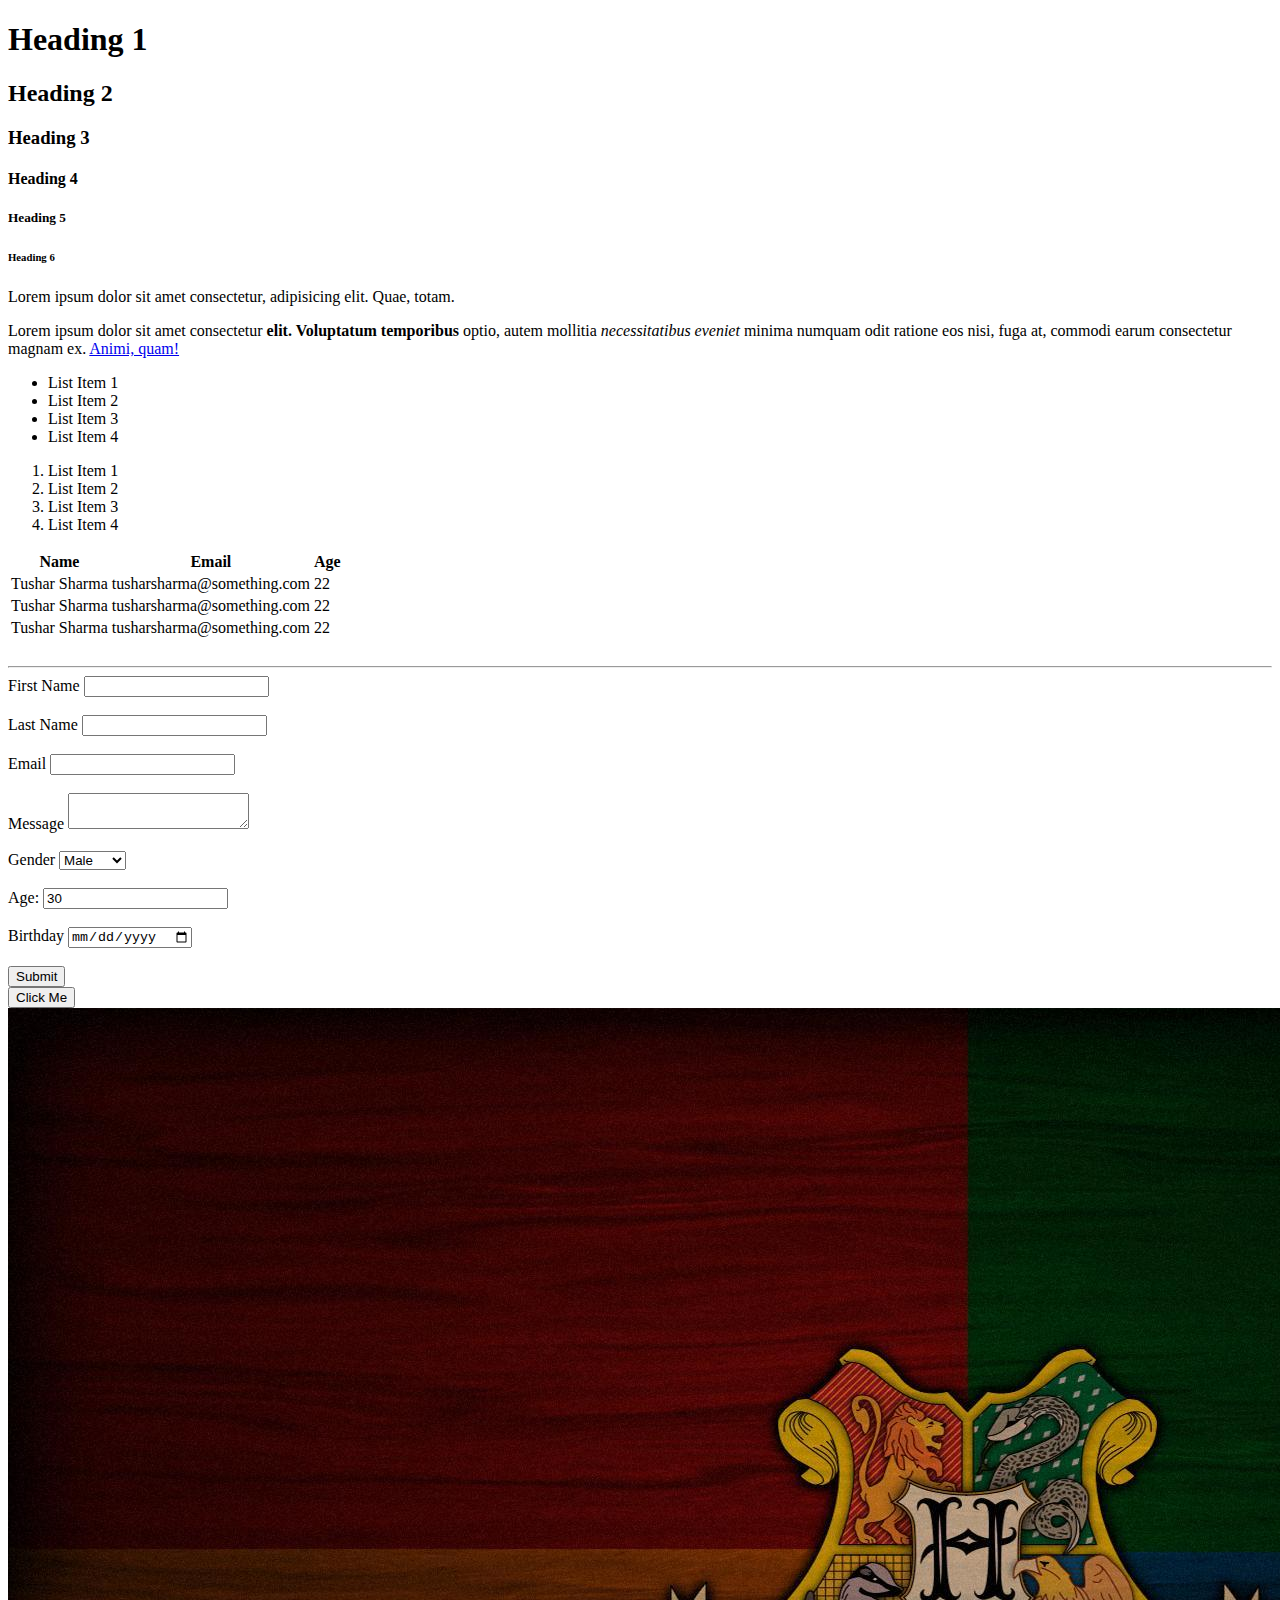
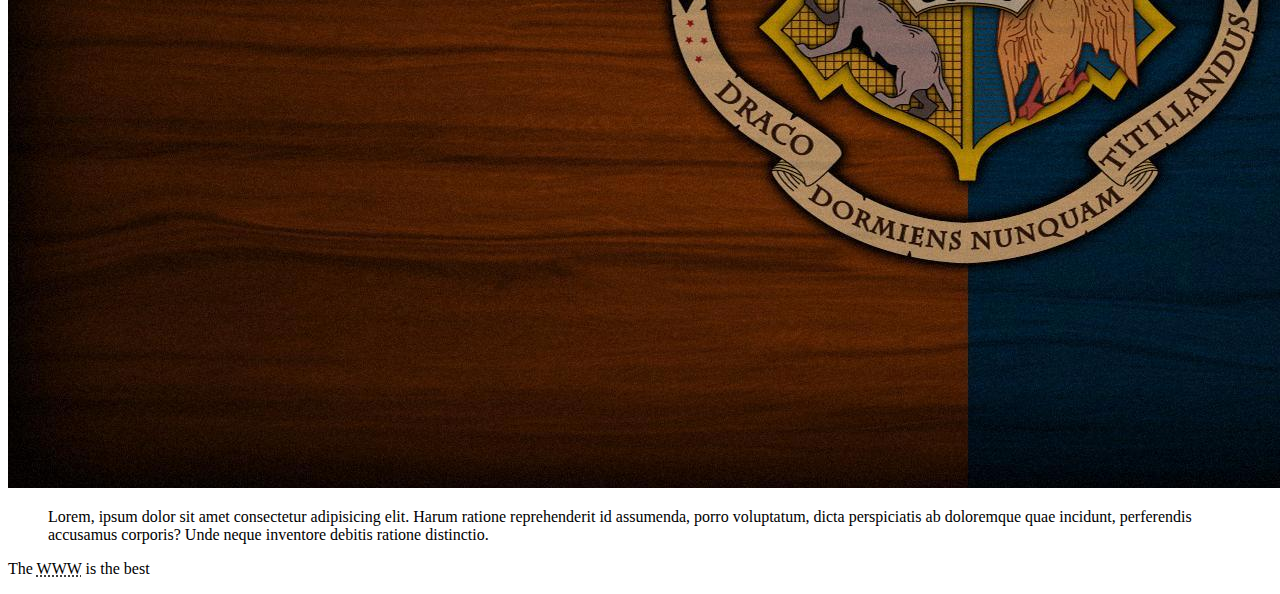
<file: index.html>
<!DOCTYPE html>
<html>
    <head>
        <title>HTML Cheat Sheet</title>
    </head>
    <body>
        <!-- Headings -->
        <h1>Heading 1</h1>
        <h2>Heading 2</h2>
        <h3>Heading 3</h3>
        <h4>Heading 4</h4>
        <h5>Heading 5</h5>
        <h6>Heading 6</h6>

        <!-- Paragraph-->
        <p>
            Lorem ipsum dolor sit amet consectetur, adipisicing elit. Quae, totam.
        </p>
        <p>
            Lorem ipsum dolor sit amet consectetur <strong> elit. Voluptatum temporibus</strong> optio, autem mollitia <em> necessitatibus eveniet</em> minima numquam odit ratione eos nisi, fuga at, commodi earum consectetur magnam ex. <a href="https://google.com" target="_blank">Animi, quam!</a>
        </p>

        <!-- Lists -->
        <ul>
            <li>List Item 1</li>
            <li>List Item 2</li>
            <li>List Item 3</li>
            <li>List Item 4</li>
        </ul>
        <ol>
            <li>List Item 1</li>
            <li>List Item 2</li>
            <li>List Item 3</li>
            <li>List Item 4</li>
        </ol>

        <table>
            <thead>
                <tr>
                    <th>Name</th>
                    <th>Email</th>
                    <th>Age</th>
                </tr>
            </thead>
            <tbody>
                <tr>
                    <td>Tushar Sharma</td>
                    <td>tusharsharma@something.com</td>
                    <td>22</td>
                </tr>
                <tr>
                    <td>Tushar Sharma</td>
                    <td>tusharsharma@something.com</td>
                    <td>22</td>
                </tr>
                <tr>
                    <td>Tushar Sharma</td>
                    <td>tusharsharma@something.com</td>
                    <td>22</td>
                </tr>
            </tbody>
        </table>

        <!-- Forms -->

                <form action="form.php" method="POST">
                    <br>
                    <hr>
                    <div>
                        <label>First Name</label>
                        <input type="text" name="firstName" placehodler="Enter First Name">
                    </div>
                    <br>
                    <div>
                        <label>Last Name</label>
                        <input type="text" name="lastName">
                    </div>
                    <br>
                    <div>
                        <label>Email</label>
                        <input type="email" name="email">
                    </div>
                    <br>
                    <div>
                        <label>Message</label>
                        <textarea name="message"></textarea>
                    </div>
                    <br>
                    <div>
                        <label>Gender</label>
                        <select name="gender">
                            <option value="male">Male</option>
                            <option value="female">Female</option>
                            <option value="other">Other</option>
                        </select>
                    </div>
                    <br>
                    <div>
                        <label>Age: </label>
                        <input type="number" name="age" value="30">
                    </div>
                    <br>
                    <div>
                        <label>Birthday</label>
                        <input type="date" name="birthday">                                                              
                    </div>
                    <br>
                    <input type="submit" name="submit" value="Submit">
                </form>

        <!-- Button -->
        <button>Click Me</button>

        <!-- Image -->
        <img src="Hogwarts Logo.jpg" alt="Hogwarts">   
        
        <!-- Blockquotes -->
        <blockquote>
            Lorem, ipsum dolor sit amet consectetur adipisicing elit. Harum ratione reprehenderit id assumenda, porro voluptatum, dicta perspiciatis ab doloremque quae incidunt, perferendis accusamus corporis? Unde neque inventore debitis ratione distinctio.
        </blockquote>

        <p>The <abbr title="World Wide Web">WWW</abbr> is the best</p>
        
    </body>
</html>
</file>
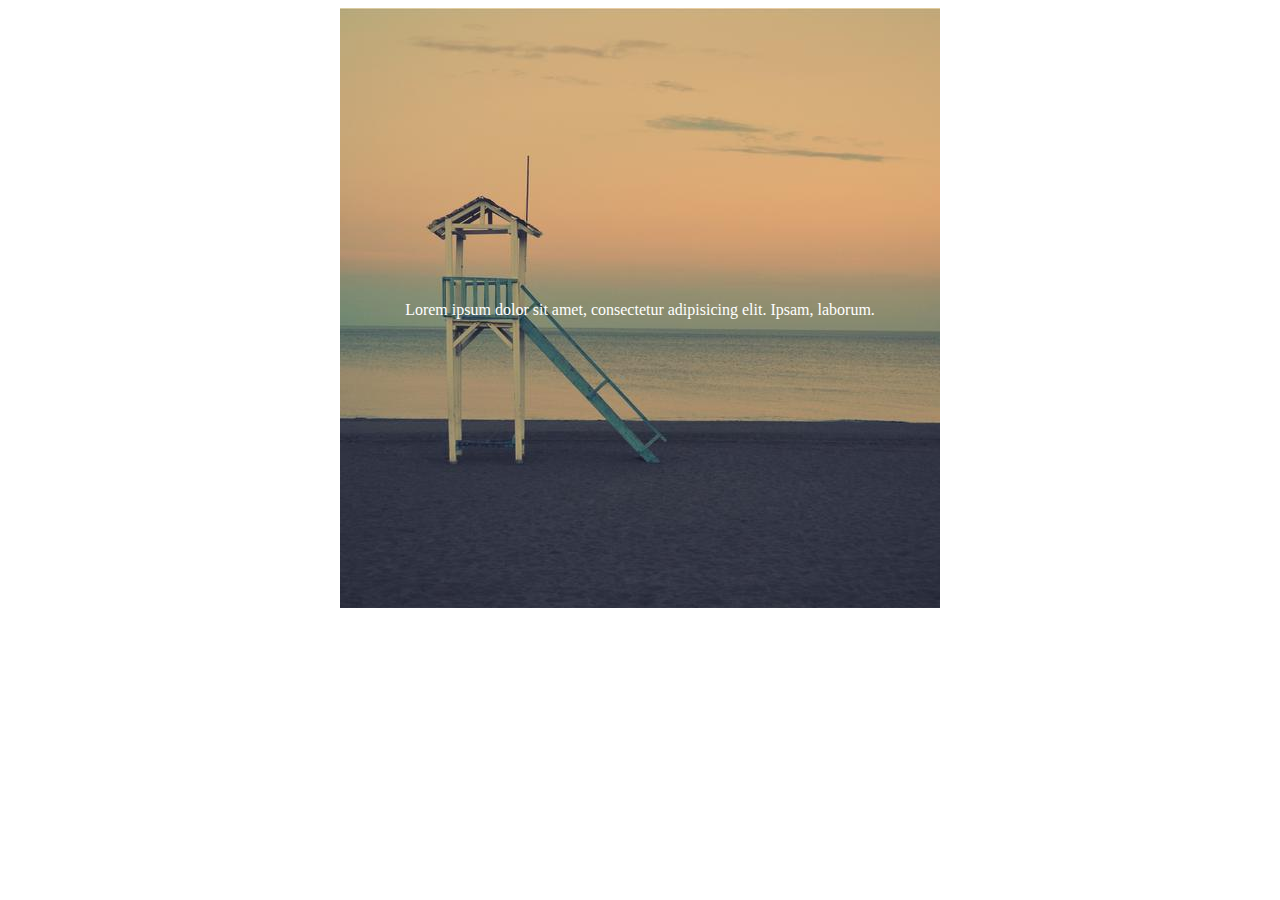
<file: image.html>
<!DOCTYPE html>
<html lang="en" dir="ltr">
  <head>
    <meta charset="utf-8">
    <title>Image</title>
    <link rel="stylesheet" href="styles.css">
  </head>
  <body>
    <div class="container">
      <img src="1.jpg" alt="image">
      <div class="centered">
        Lorem ipsum dolor sit amet, consectetur adipisicing elit. Ipsam, laborum.
      </div>
    </div>
      </body>
</html>
</file>
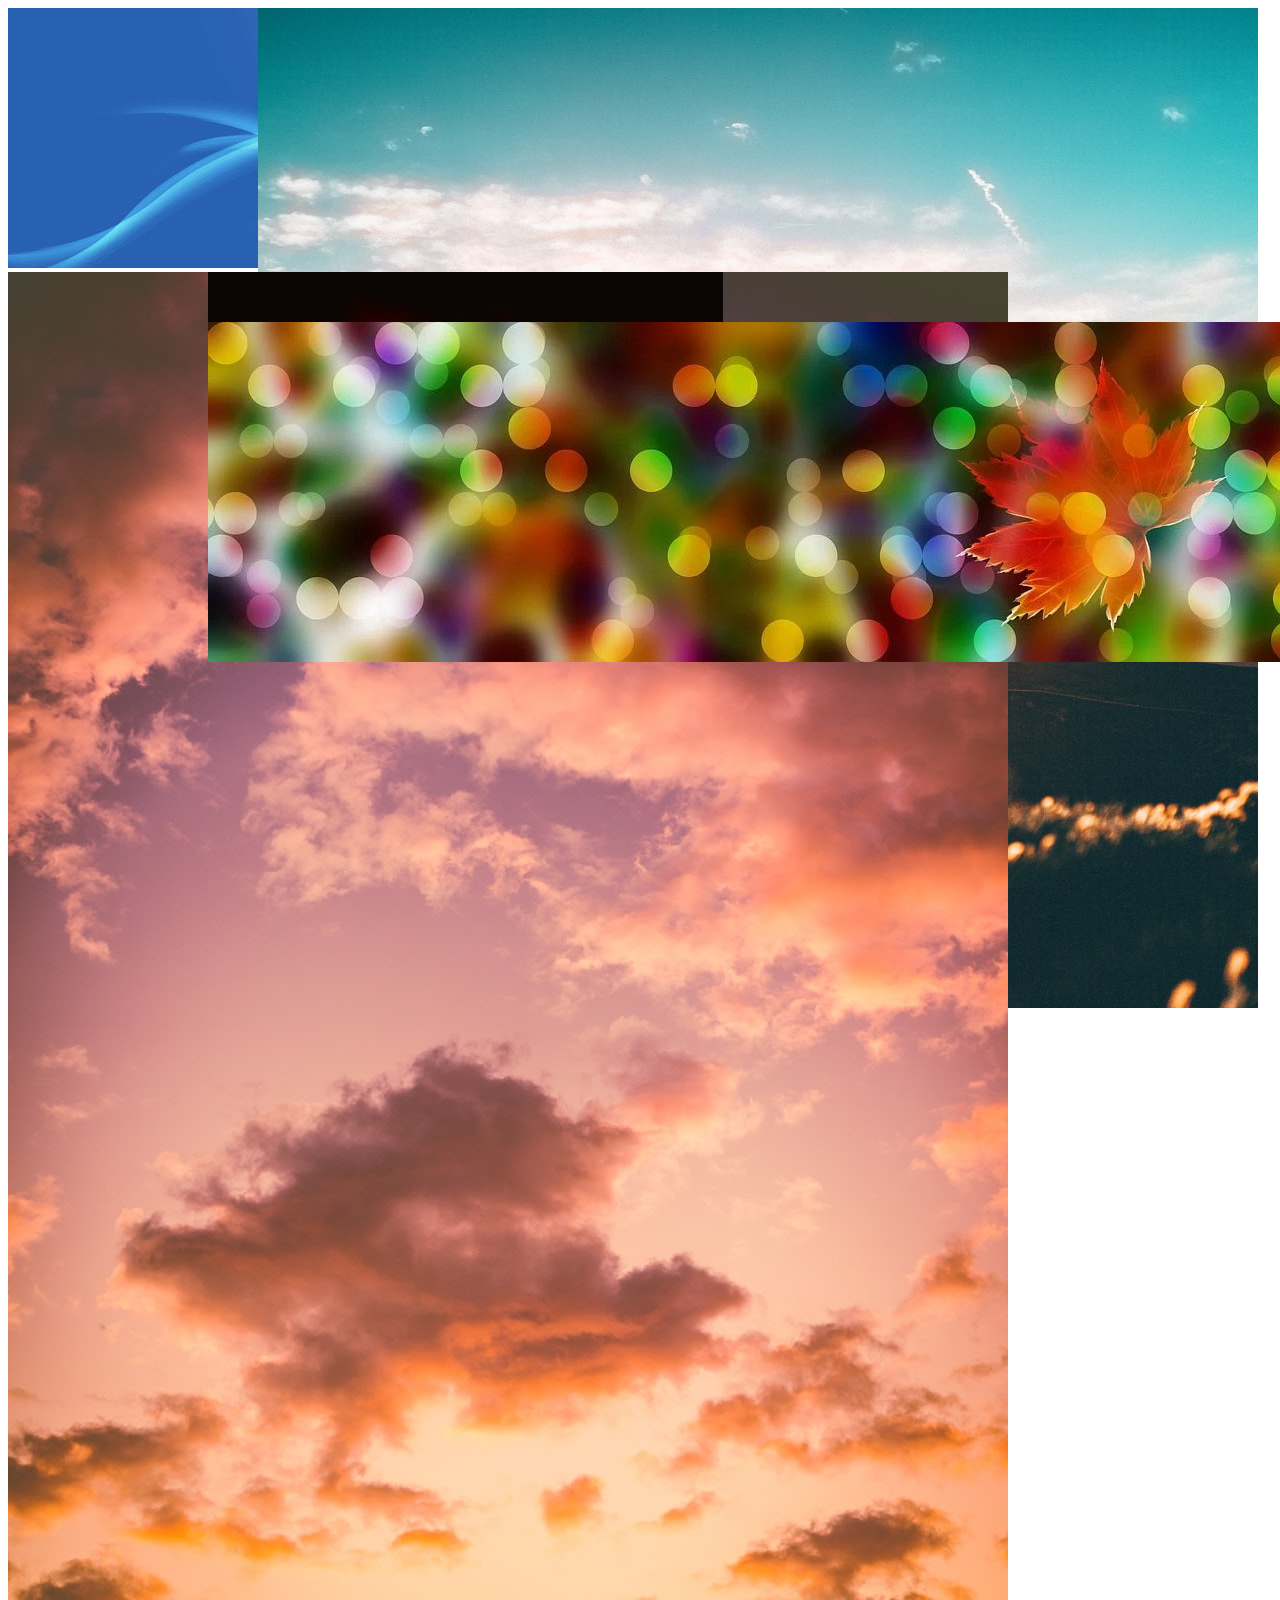
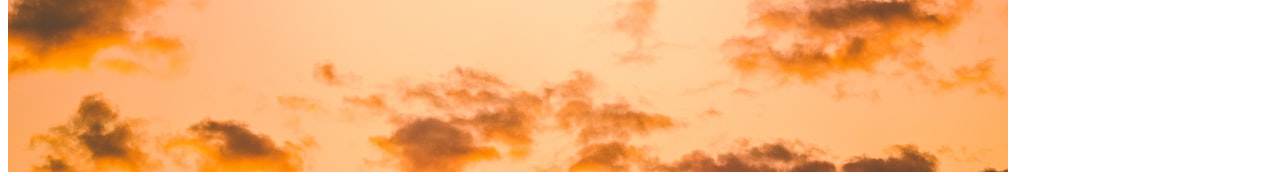
<file: image1.html>
<!DOCTYPE html>
<html lang="en" dir="ltr">
<head>
  <meta charset="utf-8">
  <title></title>
  <link rel="stylesheet" href="styles1.css">
</head>

<body>
  <div class="box">
    <div class="box14">
      <div class="box1">
        <img src="2.jpg" alt="">
      </div>
      <div class="box4">
        <img src="5.jpg" alt="">
      </div>
    </div>
    <div class="box235">
      <div class="box2">
        <img src="3.jpg" alt="">
      </div>
      <div class="box35">
        <div class="box3">
          <img src="4.jpg" alt="">
        </div>

        <div class="box5">
          <img src="6.jpg" alt="">
        </div>
      </div>
    </div>
  </div>
</body>
</html>
</file>
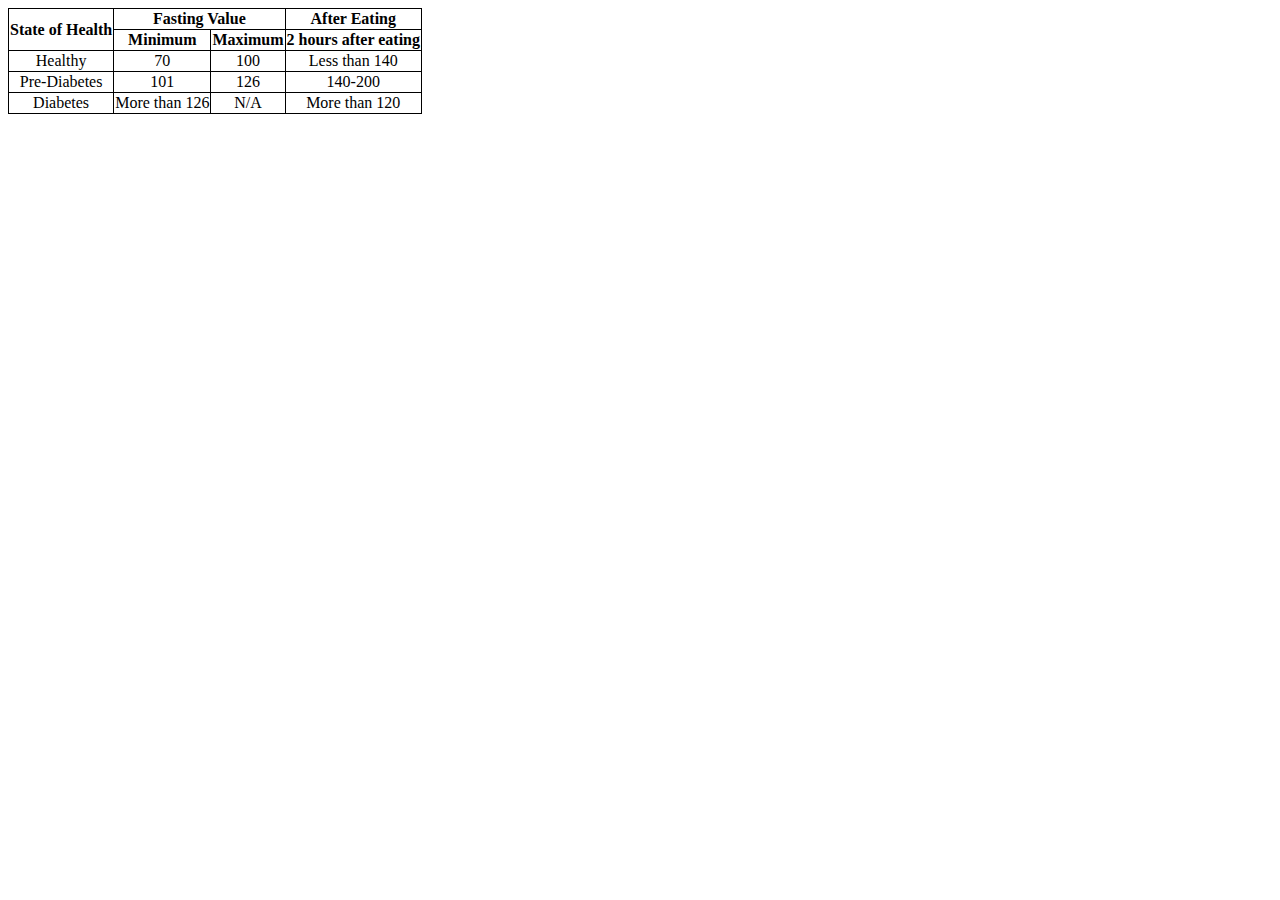
<file: table1.html>
<!DOCTYPE html>
<html lang="en" dir="ltr">
  <head>
    <meta charset="utf-8">
    <title></title>
    <style media="screen">
      table,th,td{border: 1px solid black; border-collapse: collapse; text-align: center;}
    </style>
  </head>
  <body>
    <table>
    <thead>
        <tr>
            <th rowspan="2" colspan="1" >
                State of Health
            </th>
            <th rowspan="1" colspan="2">
                Fasting Value
            </th>
            <th rowspan="1" colspan="1">
                After Eating
            </th>
        </tr>
        <tr>
            <th>Minimum</th>
            <th>Maximum</th>
            <th>2 hours after eating</th>
    </thead>
    <tbody>
      <tr>
        <td>Healthy</td>
        <td>70</td>
        <td>100</td>
        <td>Less than 140</td>
      </tr>
      <tr>
        <td>Pre-Diabetes</td>
        <td>101</td>
        <td>126</td>
        <td>140-200</td>
      </tr>
      <tr>
        <td>Diabetes</td>
        <td>More than 126</td>
        <td>N/A</td>
        <td>More than 120</td>
      </tr>
    </tbody>
</table>
  </body>
</html>
</file>
<file: styles.css>
.container{
  position: relative;
  text-align: center;
  color: white;
}
.centered{
  position: absolute;
  top: 50%;
  left: 50%;
  transform: translate(-50%, -50%);
}
</file>
<file: styles1.css>
.box{
width: 500px;
height: 500px;
background-color: white;
}
.box235{
  display: inline-flex;
}
.box14{
  display: inline-flex;
}
.box35{
  display: inline-grid;
}
.box1{
  width:250px;
  height: 150px;
  background-color: blue;
}
.box2{
  width:200px;
  height: 350px;
  background-color: red;
}
.box3{
  width:300px;
  height: 50px;
  background-color: green;
}
.box4{
  width:250px;
  height: 150px;
  background-color: yellow;
}
.box5{
  width:300px;
  height: 300px;
  background-color: pink;
}
</file>
